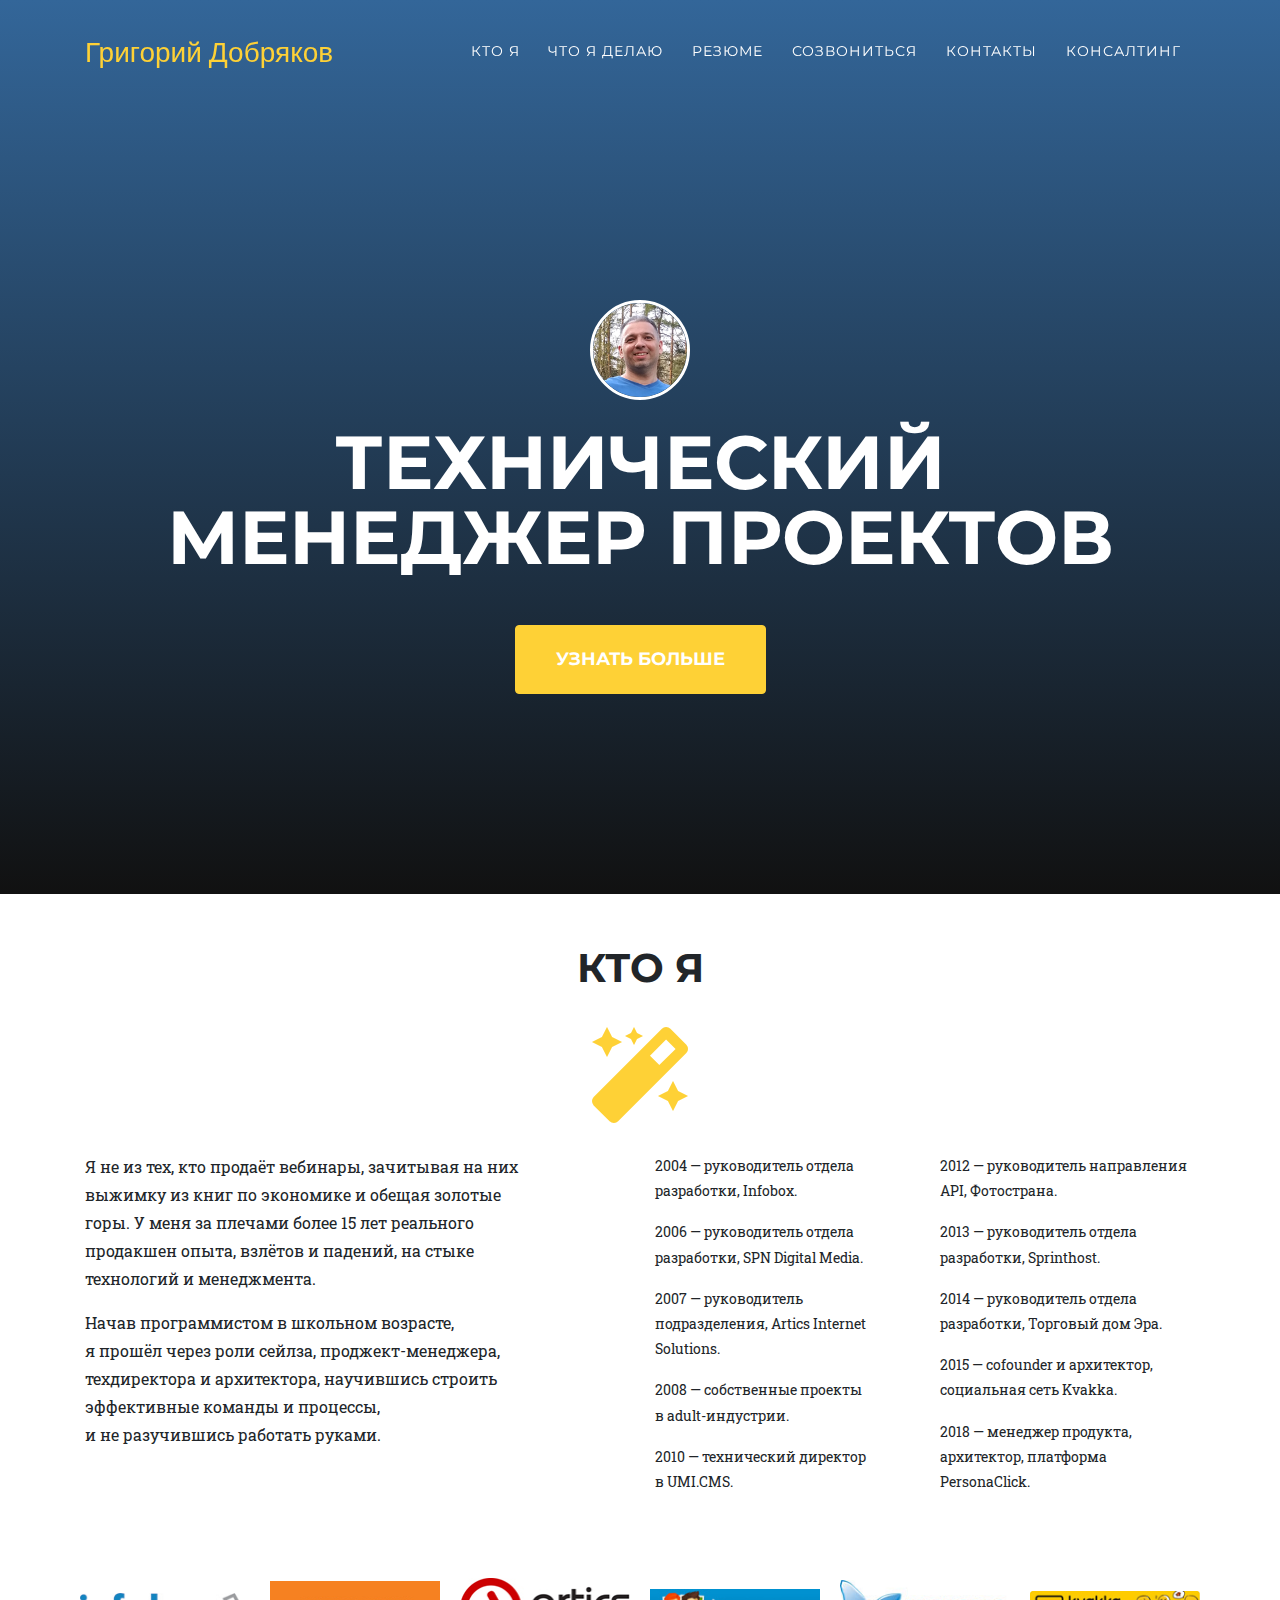
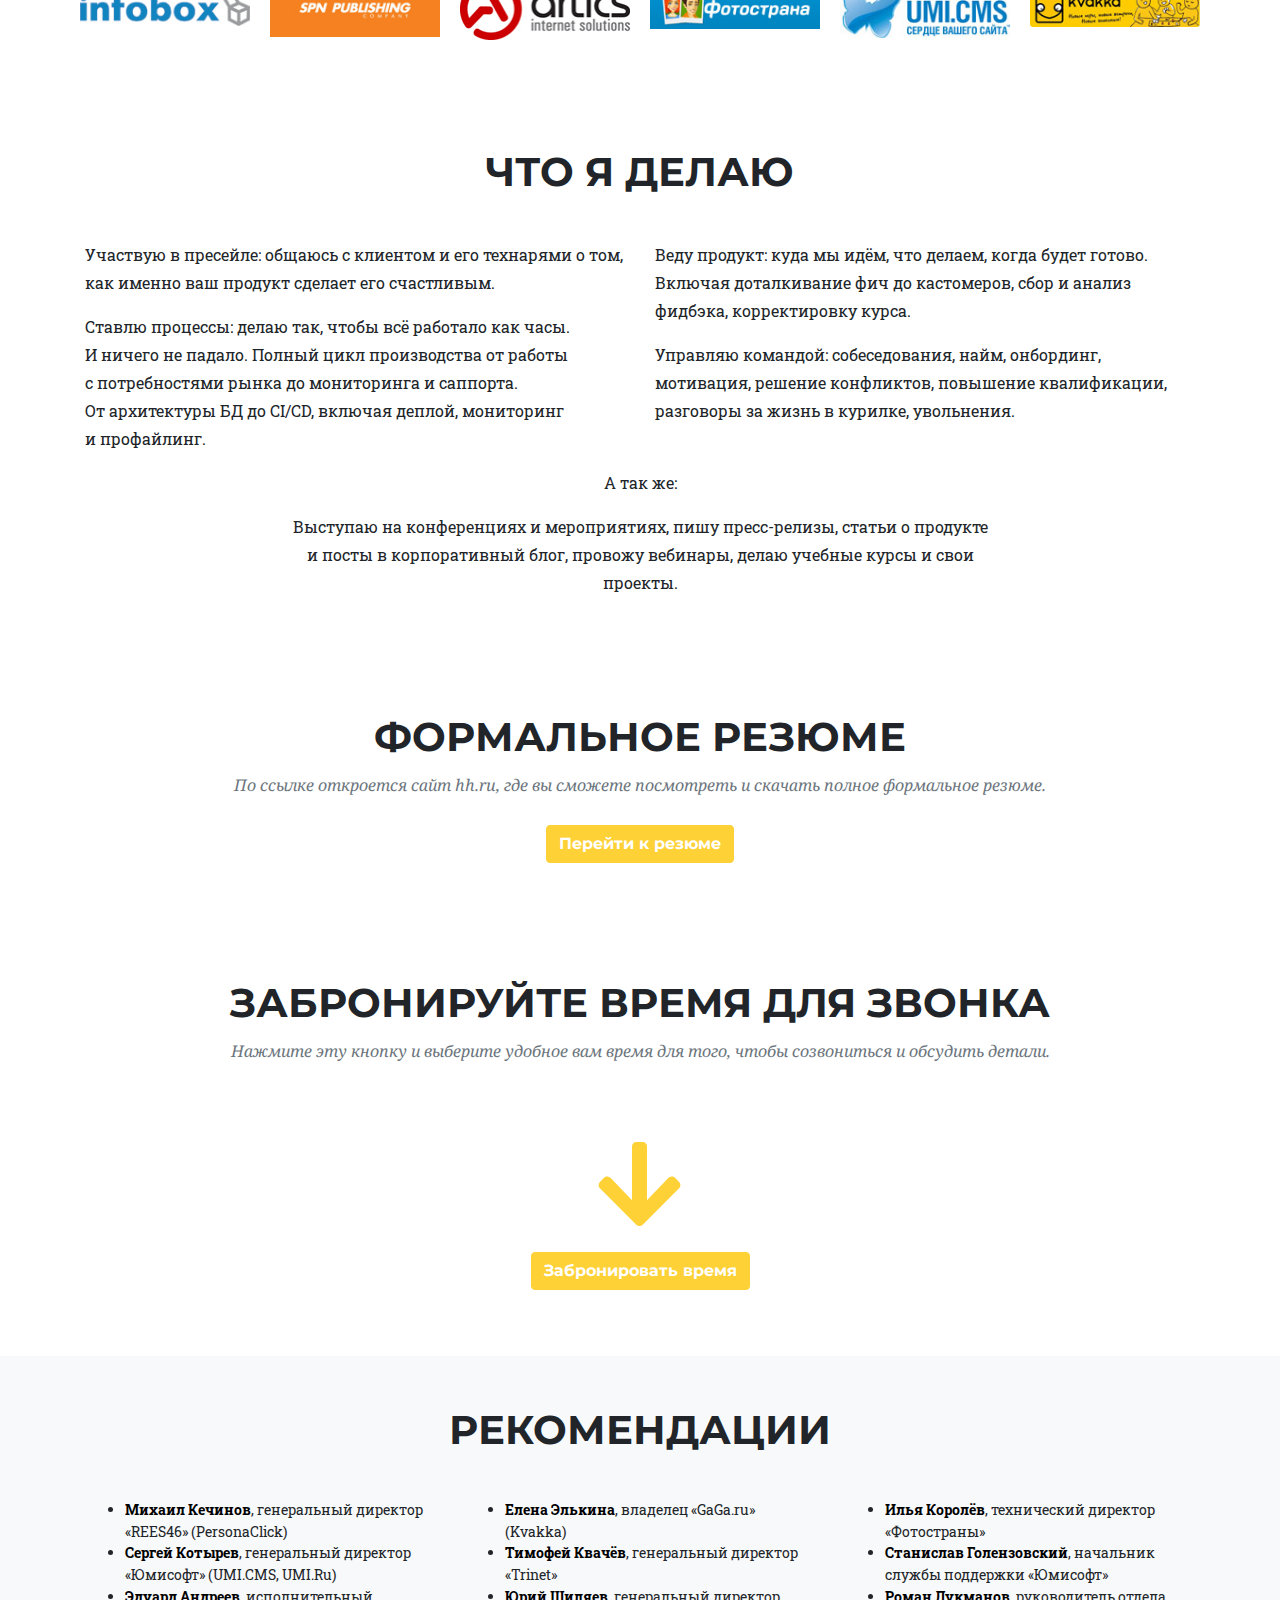
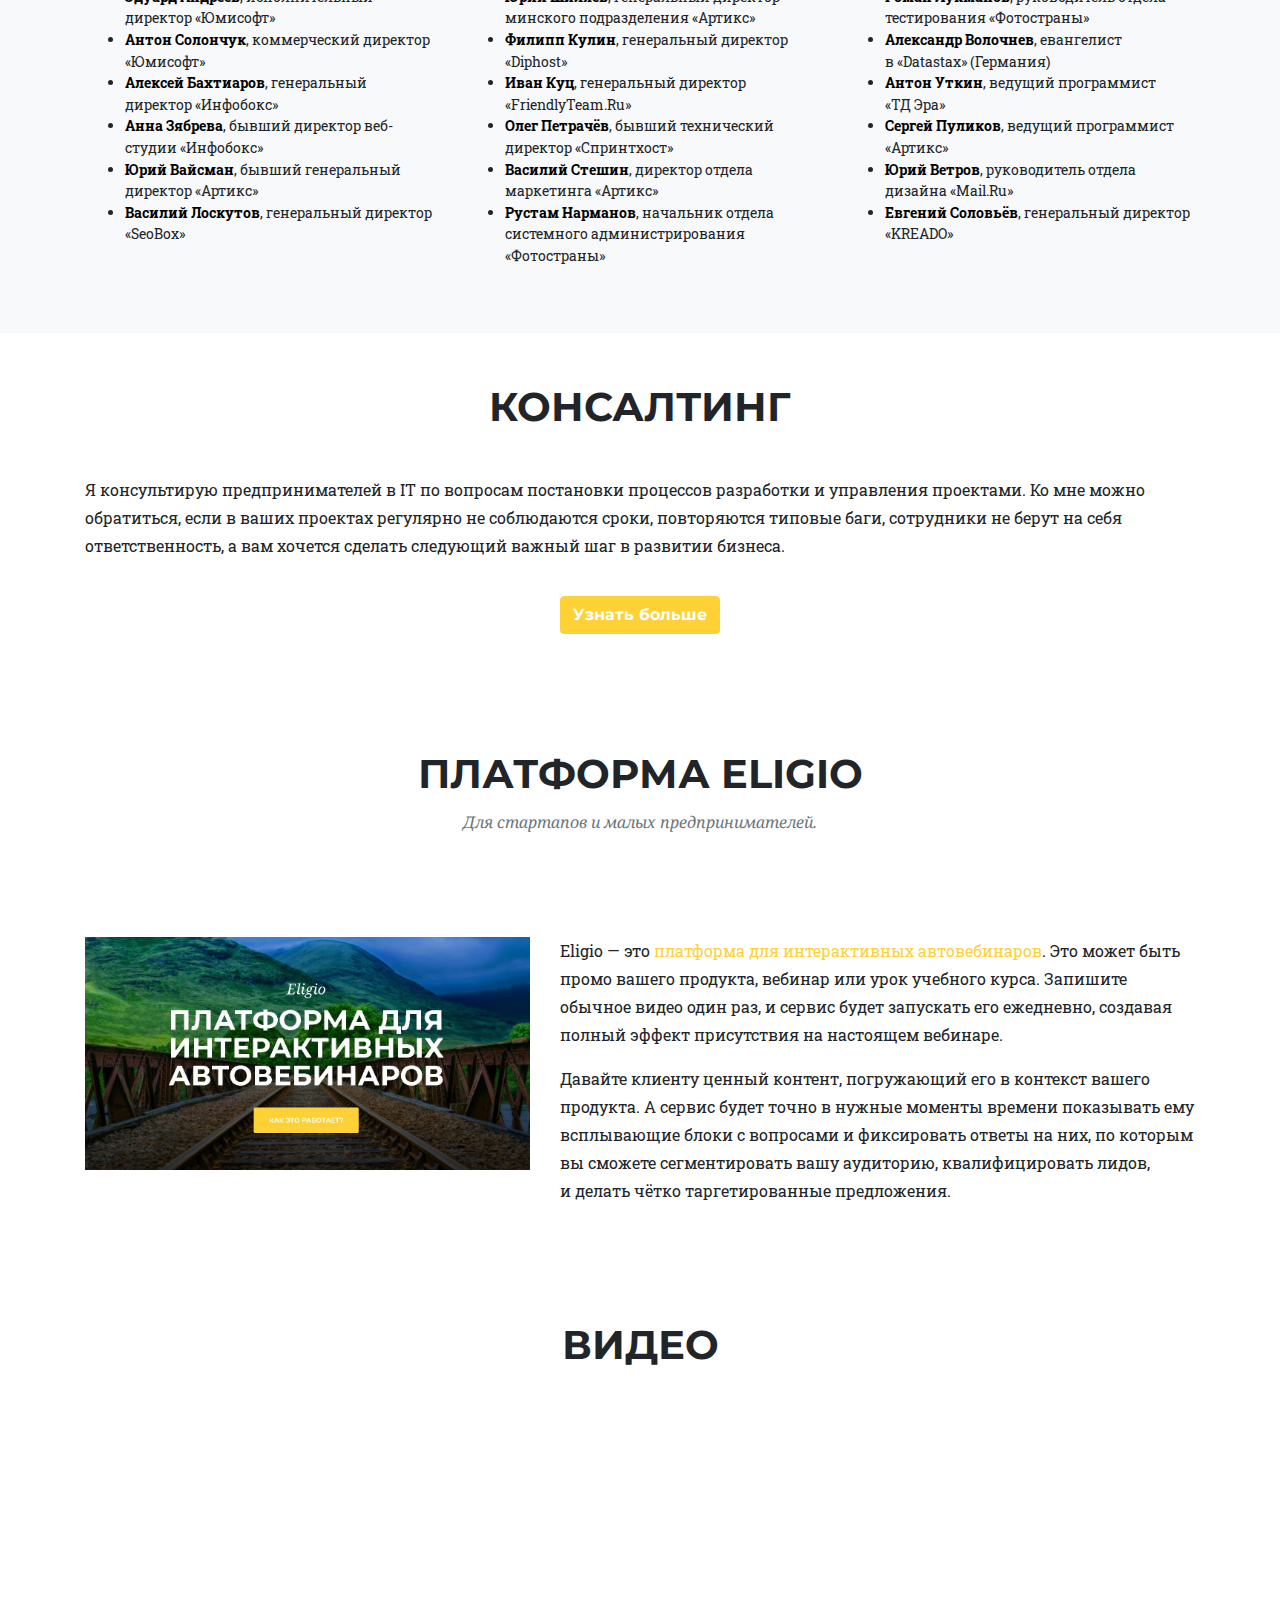
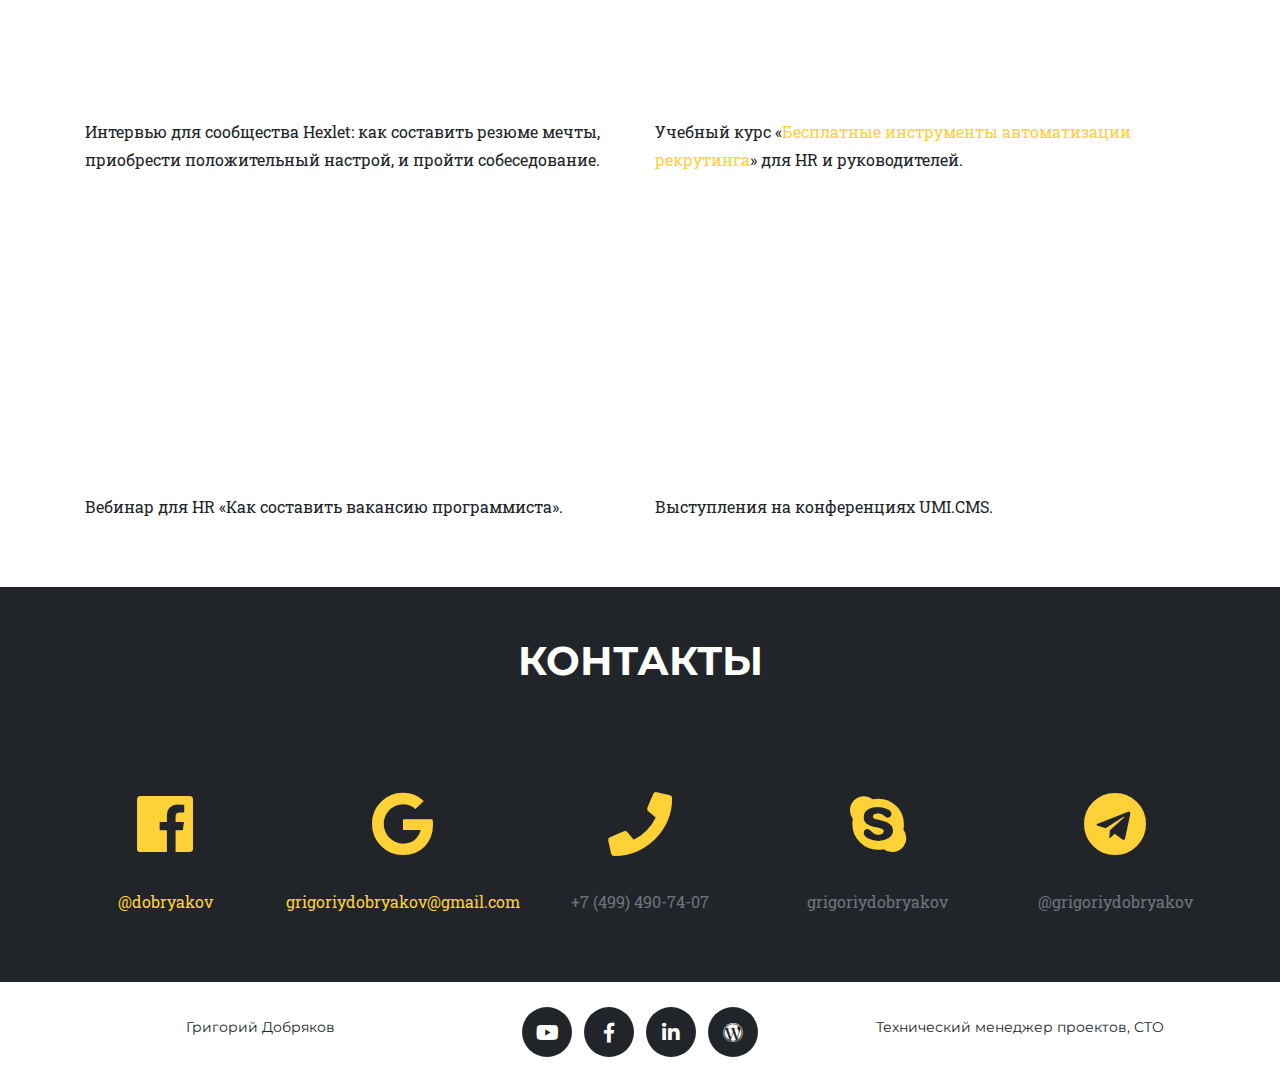
<file: index.html>
<!DOCTYPE html>
<html lang="en" xmlns="http://www.w3.org/1999/html">

<head>

  <meta charset="utf-8">
  <meta name="viewport" content="width=device-width, initial-scale=1, shrink-to-fit=no">
  <meta name="description" content="">
  <meta name="author" content="">

  <title>Григорий Добряков — технический менеджер проектов.</title>

  <!-- Bootstrap core CSS -->
  <link href="vendor/bootstrap/css/bootstrap.min.css" rel="stylesheet">

  <!-- Custom fonts for this template -->
  <link href="vendor/fontawesome-free/css/all.min.css" rel="stylesheet" type="text/css">
  <link href="https://fonts.googleapis.com/css?family=Montserrat:400,700" rel="stylesheet" type="text/css">
  <link href='https://fonts.googleapis.com/css?family=Kaushan+Script' rel='stylesheet' type='text/css'>
  <link href='https://fonts.googleapis.com/css?family=Droid+Serif:400,700,400italic,700italic' rel='stylesheet' type='text/css'>
  <link href='https://fonts.googleapis.com/css?family=Roboto+Slab:400,100,300,700' rel='stylesheet' type='text/css'>

  <!-- Custom styles for this template -->
  <link href="css/agency.css" rel="stylesheet">

  <style type="text/css">
    .custom-section-header {
      margin-bottom: 30px;
    }
    .section-icon {
      height: 6em; margin-top: 35px;
    }
    .section-icon > i {
      font-size: 6em;
    }
    .custom-logo {
      margin: auto;
      padding: 10px;
    }
    #recommendations a {
      font-weight: bold;
      color: black;
    }
    section {
      padding-top:    50px;
      padding-bottom: 50px;
    }
    .custom-service-block {
      border-bottom: 1px lightgray solid;
      margin-bottom: 30px;
    }
    .custom-service-block-pricing {
      font-size: 200%;
      line-height: 120%;
    }
  </style>

  <!-- Yandex.Metrika counter -->
  <script type="text/javascript" >
    (function(m,e,t,r,i,k,a){m[i]=m[i]||function(){(m[i].a=m[i].a||[]).push(arguments)};
      m[i].l=1*new Date();k=e.createElement(t),a=e.getElementsByTagName(t)[0],k.async=1,k.src=r,a.parentNode.insertBefore(k,a)})
    (window, document, "script", "https://mc.yandex.ru/metrika/tag.js", "ym");

    ym(1926511, "init", {
      clickmap:true,
      trackLinks:true,
      accurateTrackBounce:true,
      webvisor:true
    });
  </script>
  <noscript><div><img src="https://mc.yandex.ru/watch/1926511" style="position:absolute; left:-9999px;" alt="" /></div></noscript>
  <!-- /Yandex.Metrika counter -->

  <!-- Facebook Pixel Code -->
  <script>
    !function(f,b,e,v,n,t,s)
    {if(f.fbq)return;n=f.fbq=function(){n.callMethod?
            n.callMethod.apply(n,arguments):n.queue.push(arguments)};
      if(!f._fbq)f._fbq=n;n.push=n;n.loaded=!0;n.version='2.0';
      n.queue=[];t=b.createElement(e);t.async=!0;
      t.src=v;s=b.getElementsByTagName(e)[0];
      s.parentNode.insertBefore(t,s)}(window, document,'script',
            'https://connect.facebook.net/en_US/fbevents.js');
    fbq('init', '164583120896760');
    fbq('track', 'PageView');
  </script>
  <noscript><img height="1" width="1" style="display:none"
                 src="https://www.facebook.com/tr?id=164583120896760&ev=PageView&noscript=1"
  /></noscript>
  <!-- End Facebook Pixel Code -->

  <!-- Global site tag (gtag.js) - Google Analytics -->
  <script async src="https://www.googletagmanager.com/gtag/js?id=UA-3426598-2"></script>
  <script>
    window.dataLayer = window.dataLayer || [];
    function gtag(){dataLayer.push(arguments);}
    gtag('js', new Date());
    gtag('config', 'UA-3426598-2');
    gtag('config', 'AW-982246509');
  </script>

</head>

<body id="page-top">

  <!-- Navigation -->
  <nav class="navbar navbar-expand-lg navbar-dark fixed-top" id="mainNav">
    <div class="container">
      <a class="navbar-brand js-scroll-trigger" href="#page-top">Григорий Добряков</a>
      <button class="navbar-toggler navbar-toggler-right" type="button" data-toggle="collapse" data-target="#navbarResponsive" aria-controls="navbarResponsive" aria-expanded="false" aria-label="Toggle navigation">
        Menu
        <i class="fas fa-bars"></i>
      </button>
      <div class="collapse navbar-collapse" id="navbarResponsive">
        <ul class="navbar-nav text-uppercase ml-auto">
          <li class="nav-item">
            <a class="nav-link js-scroll-trigger" href="#experience">Кто я</a>
          </li>
          <li class="nav-item">
            <a class="nav-link js-scroll-trigger" href="#actions">Что я делаю</a>
          </li>
          <li class="nav-item">
            <a class="nav-link js-scroll-trigger" href="#cv" target="_blank">Резюме</a>
          </li>
          <li class="nav-item">
            <a class="nav-link js-scroll-trigger" href="#booking">Созвониться</a>
          </li>
          <li class="nav-item">
            <a class="nav-link js-scroll-trigger" href="#contact">Контакты</a>
          </li>
          <li class="nav-item">
            <a class="nav-link js-scroll-trigger" href="#consulting" target="_blank">Консалтинг</a>
          </li>
        </ul>
      </div>
    </div>
  </nav>

  <!-- Header -->
  <header class="masthead" style="background: linear-gradient(180deg, #336699, #111111)">
    <div class="container">
      <div class="intro-text">
        <div class="intro-lead-in"><img class="rounded-circle img-fluid" src="img/dobryakov-avatar-2019.png" style="height: 100px; border: 3px white solid;"></div>
        <div class="intro-heading text-uppercase">Технический менеджер проектов</div>
        <a class="btn btn-primary btn-xl text-uppercase js-scroll-trigger" href="#experience">Узнать больше</a>
      </div>
    </div>
  </header>



  <section class="" id="experience" style="padding-bottom: 10px;" >
    <div class="container">
      <div class="row custom-section-header">
        <div class="col-lg-12 text-center">
          <h2 class="section-heading text-uppercase text-truncate">Кто я</h2>
          <div class="section-icon"><i class="fas fa-magic fa-stack-2x text-primary"></i></div>
        </div>
      </div>
      <div class="row">
        <div class="col-lg-5 text-left">
          <p>Я не из тех, кто продаёт вебинары, зачитывая на них выжимку из книг по экономике и обещая золотые горы. У меня за плечами более 15 лет реального продакшен опыта, взлётов и падений, на стыке технологий и&nbsp;менеджмента.</p>
          <p>Начав программистом в школьном возрасте, я&nbsp;прошёл через роли сейлза, проджект-менеджера, техдиректора и архитектора, научившись строить эффективные команды и процессы, и&nbsp;не&nbsp;разучившись работать руками.</p>
        </div>
        <div class="col-lg-1 text-left">
        </div>
        <div class="col-lg-3 text-left" style="font-size: 90%;">
          <p>2004 — руководитель отдела разработки, Infobox.</p>
          <p>2006 — руководитель отдела разработки, SPN Digital Media.</p>
          <p>2007 — руководитель подразделения, Artics Internet Solutions.</p>
          <p>2008 — собственные проекты в&nbsp;adult-индустрии.</p>
          <p>2010 — технический директор в&nbsp;UMI.CMS.</p>
        </div>
        <div class="col-lg-3 text-left" style="font-size: 90%;">
          <p>2012 — руководитель направления API, Фотострана.</p>
          <p>2013 — руководитель отдела разработки, Sprinthost.</p>
          <p>2014 — руководитель отдела разработки, Торговый дом Эра.</p>
          <p>2015 — cofounder и архитектор, социальная сеть Kvakka.</p>
          <p>2018 — менеджер продукта, архитектор, платформа PersonaClick.</p>
        </div>
      </div>
    </div>
  </section>

  <!-- Clients -->
  <section class="py-5">
    <div class="container">
      <div class="row">
        <div class="col-sm-2 custom-logo">
          <img class="img-fluid d-block mx-auto" src="img/logos/ib.png" alt="">
        </div>
        <div class="col-sm-2 custom-logo">
          <img class="img-fluid d-block mx-auto" src="img/logos/spn2.jpg" alt="">
        </div>
        <div class="col-sm-2 custom-logo">
          <img class="img-fluid d-block mx-auto" src="img/logos/artics.jpg" alt="">
        </div>
        <div class="col-sm-2 custom-logo">
          <img class="img-fluid d-block mx-auto" src="img/logos/fotostrana4.jpg" alt="">
        </div>
        <div class="col-sm-2 custom-logo">
          <img class="img-fluid d-block mx-auto" src="img/logos/umi2.jpg" alt="">
        </div>
        <div class="col-sm-2 custom-logo">
          <img class="img-fluid d-block mx-auto" src="img/logos/kvakka4.jpg" alt="">
        </div>
      </div>
    </div>
  </section>


  <section class="" id="actions">
    <div class="container">
      <div class="row custom-section-header">
        <div class="col-lg-12 text-center">
          <h2 class="section-heading text-uppercase">Что я делаю</h2>
        </div>
      </div>
      <div class="row">
        <div class="col-lg-6">
          <p>Участвую в пресейле: общаюсь с клиентом и его технарями о&nbsp;том, как именно ваш продукт сделает его счастливым.</p>
          <p>Ставлю процессы: делаю так, чтобы всё работало как часы. И&nbsp;ничего не падало. Полный цикл производства от&nbsp;работы с&nbsp;потребностями рынка до мониторинга и саппорта. От&nbsp;архитектуры БД до CI/CD, включая деплой, мониторинг и&nbsp;профайлинг.</p>
        </div>
        <div class="col-lg-6">
          <p>Веду продукт: куда мы идём, что делаем, когда будет готово. Включая доталкивание фич до кастомеров, сбор и анализ фидбэка, корректировку курса.</p>
          <p>Управляю командой: собеседования, найм, онбординг, мотивация, решение конфликтов, повышение квалификации, разговоры за жизнь в&nbsp;курилке, увольнения.</p>
        </div>
      </div>
      <div class="row">
        <div class="col-lg-8 mx-auto text-center">
          <p>А так же:</p>
          <p>Выступаю на конференциях и&nbsp;мероприятиях, пишу пресс-релизы, статьи о&nbsp;продукте и&nbsp;посты в&nbsp;корпоративный блог, провожу вебинары, делаю учебные курсы и&nbsp;свои проекты.</p>
        </div>
      </div>
    </div>
  </section>


  <section class="" id="cv">
    <div class="container">
      <div class="row custom-section-header">
        <div class="col-lg-12 text-center">
          <h2 class="section-heading text-uppercase">Формальное резюме</h2>
          <h3 class="section-subheading text-muted" style="margin-bottom: 0;">По ссылке откроется сайт hh.ru, где вы сможете посмотреть и скачать полное формальное резюме.</h3>
        </div>
      </div>
      <div class="row text-center">
        <div class="col-lg-12 mx-auto" style="margin-top: 0px;">
          <p><a class="btn btn-primary" href="/to/cv/" id="cv-button" target="_blank" >Перейти к резюме</a></p>
        </div>
      </div>
    </div>
  </section>


  <!-- Booking -->
  <section class="" id="booking" >
    <div class="container">
      <div class="row">
        <div class="col-lg-12 text-center">
          <h2 class="section-heading text-uppercase">Забронируйте время для звонка</h2>
          <h3 class="section-subheading text-muted">Нажмите эту кнопку и выберите удобное вам время для того, чтобы созвониться и обсудить детали.</h3>
          <div class="section-icon"><i class="fas fa-arrow-down fa-stack-2x text-primary" style="font-size: 6em;"></i></div>
        </div>
      </div>
      <div class="row text-center">
        <div class="col-lg-12 mx-auto" style="margin-top: 20px;">
          <p><a class="btn btn-primary" href="/link/?url=https://dobryakov.youcanbook.me" id="booking-button" target="_blank" >Забронировать время</a></p>
        </div>
      </div>
    </div>
  </section>



  <section class="bg-light" id="recommendations" style="">
    <div class="container">
      <div class="row custom-section-header">
        <div class="col-lg-12 text-center">
          <h2 class="section-heading text-uppercase">Рекомендации</h2>
          <!--<h3 class="section-subheading text-muted"></h3>-->
        </div>
      </div>
      <div class="row" style="font-size: 90%;">
        <div class="col-lg-4">
          <ul>
            <li><a href="/link/?url=https://www.facebook.com/mkechinov" target="_blank">Михаил Кечинов</a>, генеральный директор &laquo;REES46&raquo; (PersonaClick)</li>
            <li><a href="/link/?url=https://www.facebook.com/kotyrev" target="_blank">Сергей Котырев</a>, генеральный директор &laquo;Юмисофт&raquo; (UMI.CMS, UMI.Ru)</li>
            <li><a href="/link/?url=https://www.facebook.com/edyson.ru" target="_blank">Эдуард Андреев</a>, исполнительный директор &laquo;Юмисофт&raquo;</li>
            <li><a href="/link/?url=https://www.facebook.com/profile.php?id=100001266542161" target="_blank">Антон Солончук</a>, коммерческий директор &laquo;Юмисофт&raquo;</li>
            <li><a href="/link/?url=https://www.facebook.com/profile.php?id=1651031256" target="_blank">Алексей Бахтиаров</a>, генеральный директор &laquo;Инфобокс&raquo;</li>
            <li><a href="/link/?url=https://www.facebook.com/azasc" target="_blank">Анна Зябрева</a>, бывший директор веб-студии &laquo;Инфобокс&raquo;</li>
            <li><a href="/link/?url=https://www.facebook.com/yuriy.vaysman" target="_blank">Юрий Вайсман</a>, бывший генеральный директор &laquo;Артикс&raquo;</li>
            <li><a href="/link/?url=https://www.facebook.com/vasiliy.loskutov.7" target="_blank">Василий Лоскутов</a>, генеральный директор &laquo;SeoBox&raquo;</li>
          </ul>
        </div>
        <div class="col-lg-4">
          <ul>
            <li><a href="/link/?url=https://vk.com/mashka_ekku" target="_blank">Елена Элькина</a>, владелец &laquo;GaGa.ru&raquo; (Kvakka)</li>
            <li><a href="/link/?url=https://www.facebook.com/timofey.kvachev" target="_blank">Тимофей Квачёв</a>, генеральный директор &laquo;Trinet&raquo;</li>
            <li><a href="/link/?url=https://www.facebook.com/yshilyaev" target="_blank">Юрий Шиляев</a>, генеральный директор минского подразделения &laquo;Артикс&raquo;</li>
            <li><a href="/link/?url=https://www.facebook.com/phil.kulin" target="_blank">Филипп Кулин</a>, генеральный директор &laquo;Diphost&raquo;</li>
            <li><a href="/link/?url=https://www.facebook.com/ivan.kuts" target="_blank">Иван Куц</a>, генеральный директор &laquo;FriendlyTeam.Ru&raquo;</li>
            <li><a href="/link/?url=https://vk.com/bytheway" target="_blank">Олег Петрачёв</a>, бывший технический директор &laquo;Спринтхост&raquo;</li>
            <li><a href="/link/?url=https://www.facebook.com/profile.php?id=100001180254732" target="_blank">Василий Стешин</a>, директор отдела маркетинга &laquo;Артикс&raquo;</li>
            <li><a href="/link/?url=https://www.facebook.com/narmanov" target="_blank">Рустам Нарманов</a>, начальник отдела системного администрирования &laquo;Фотостраны&raquo;</li>
          </ul>
        </div>
        <div class="col-lg-4">
          <ul>
            <li><a href="/link/?url=https://www.linkedin.com/pub/%D0%B8%D0%BB%D1%8C%D1%8F-%D0%BA%D0%BE%D1%80%D0%BE%D0%BB%D0%B5%D0%B2/5a/ba8/295" target="_blank">Илья Королёв</a>, технический директор &laquo;Фотостраны&raquo;</li>
            <li><a href="/link/?url=https://vk.com/golenzovskiy" target="_blank">Станислав Голензовский</a>, начальник службы поддержки &laquo;Юмисофт&raquo;</li>
            <li><a href="/link/?url=https://www.facebook.com/ko4evnik" target="_blank">Роман Лукманов</a>, руководитель отдела тестирования &laquo;Фотостраны&raquo;</li>
            <li><a href="/link/?url=https://vk.com/alex_volochnev" target="_blank">Александр Волочнев</a>, евангелист в&nbsp;&laquo;Datastax&raquo; (Германия)</li>
            <li><a href="/link/?url=https://vk.com/utkin_anton" target="_blank">Антон Уткин</a>, ведущий программист &laquo;ТД&nbsp;Эра&raquo;</li>
            <li><a href="/link/?url=https://www.facebook.com/spoulikov" target="_blank">Сергей Пуликов</a>, ведущий программист &laquo;Артикс&raquo;</li>
            <li><a href="/link/?url=https://www.facebook.com/jvetrau" target="_blank">Юрий Ветров</a>, руководитель отдела дизайна &laquo;Mail.Ru&raquo;</li>
            <li><a href="/link/?url=https://www.facebook.com/esolovyev" target="_blank">Евгений Соловьёв</a>, генеральный директор &laquo;KREADO&raquo;</li>
          </ul>
        </div>
      </div>
    </div>
  </section>



  <section class="" id="consulting">
    <div class="container">
      <div class="row custom-section-header">
        <div class="col-lg-12 text-center">
          <h2 class="section-heading text-uppercase">Консалтинг</h2>
        </div>
      </div>
      <div class="row">
        <div class="col-lg-12">
          <p>
            Я консультирую предпринимателей в&nbsp;IT по вопросам постановки процессов разработки и управления проектами.
            Ко мне можно обратиться, если в ваших проектах регулярно не соблюдаются сроки, повторяются типовые баги, сотрудники не берут на себя ответственность, а вам хочется сделать следующий важный шаг в развитии бизнеса.
          </p>
        </div>
      </div>
      <div class="row text-center">
        <div class="col-lg-12 mx-auto" style="margin-top: 20px;">
          <p><a class="btn btn-primary" href="https://lab.dobryakov.com" id="lab-button" target="_blank" >Узнать больше</a></p>
        </div>
      </div>
    </div>
  </section>



  <section class="" id="projects">
    <div class="container">
      <div class="row custom-section-header">
        <div class="col-lg-12 text-center">
          <h2 class="section-heading text-uppercase">Платформа Eligio</h2>
          <h3 class="section-subheading text-muted">Для стартапов и малых предпринимателей.</h3>
        </div>
      </div>
      <div class="row">
        <div class="col-lg-5">
          <p><a href="/link/?url=https://eligio.me" target="_blank"><img src="img/eligio-1200x630.jpg" class="img-fluid" style=""></a></p>
        </div>
        <div class="col-lg-7">
          <p>Eligio — это <a href="/link/?url=https://eligio.me" target="_blank">платформа для интерактивных автовебинаров</a>. Это&nbsp;может быть промо вашего продукта, вебинар или урок учебного курса. Запишите обычное видео один раз, и сервис будет запускать его ежедневно, создавая полный эффект присутствия на настоящем вебинаре.</p>
          <p>Давайте клиенту ценный контент, погружающий его в контекст вашего продукта. А сервис будет точно в нужные моменты времени показывать ему всплывающие блоки с вопросами и&nbsp;фиксировать ответы на них, по которым вы сможете сегментировать вашу аудиторию, квалифицировать лидов, и&nbsp;делать чётко таргетированные предложения.</p>
        </div>
      </div>
    </div>
  </section>


  <section class="" id="projects-video">
    <div class="container">
      <div class="row custom-section-header">
        <div class="col-lg-12 text-center">
          <h2 class="section-heading text-uppercase">Видео</h2>
        </div>
      </div>
      <div class="row">
        <div class="col-lg-6 col-md-12 col-sm-12">
          <div class="embed-responsive embed-responsive-16by9"><iframe src="https://www.youtube.com/embed/lJiWvv5Krbk" frameborder="0" allowfullscreen></iframe></div>
          <p>Интервью для сообщества Hexlet: как составить резюме мечты, приобрести положительный настрой, и пройти собеседование.</p>
        </div>
        <div class="col-lg-6 col-md-12 col-sm-12">
          <div class="embed-responsive embed-responsive-16by9"><iframe src="https://www.youtube.com/embed/4iDs3rE89Vs" frameborder="0" allowfullscreen></iframe></div>
          <p>Учебный курс &laquo;<a target="_blank" href="/link/?url=https://digitalcustdev.ru/courses/digital-recruitment-avtomatizaciya/">Бесплатные инструменты автоматизации рекрутинга</a>&raquo; для HR и руководителей.</p>
        </div>
      </div>
      <div class="row">
        <div class="col-lg-6 col-md-12 col-sm-12">
          <div class="embed-responsive embed-responsive-16by9"><iframe src="https://www.youtube.com/embed/VHMFhMALKJM" frameborder="0" allowfullscreen></iframe></div>
          <p>Вебинар для HR &laquo;Как составить вакансию программиста&raquo;.</p>
        </div>
        <div class="col-lg-6 col-md-12 col-sm-12">
          <div class="embed-responsive embed-responsive-16by9"><iframe src="https://www.youtube.com/embed/PJdm4QxrH9s?list=PL5J83fHa8dgOwLc3ykt0duSHy9OBtF8T5" frameborder="0" allowfullscreen=""></iframe></div>
          <p>Выступления на конференциях UMI.CMS.</p>
        </div>
      </div>
    </div>
  </section>



  <!-- Contact -->
  <section id="contact" style="background-image: none;" >
    <div class="container">
      <div class="row">
        <div class="col-lg-12 text-center">
          <h2 class="section-heading text-uppercase">Контакты</h2>
          <h3 class="section-subheading text-muted"></h3>
        </div>
      </div>
      <div class="row">
        <div class="col-md-2 text-center text-muted">
          <span class="fa-stack fa-4x">
            <i class="fab fa-facebook fa-stack-1x text-primary"></i>
          </span>
          <p><a href="/link/?url=https://www.facebook.com/dobryakov">@dobryakov</a></p>
        </div>
        <div class="col-md-3 text-center text-muted">
          <span class="fa-stack fa-4x">
            <i class="fab fa-google fa-stack-1x text-primary"></i>
          </span>
          <p><a href="mailto:grigoriydobryakov@gmail.com">grigoriydobryakov@gmail.com</a></p>
        </div>
        <div class="col-md-2 text-center text-muted">
          <span class="fa-stack fa-4x">
            <i class="fas fa-phone fa-stack-1x text-primary"></i>
          </span>
          <p>+7 (499) 490-74-07</p>
        </div>
        <div class="col-md-3 text-center text-muted">
          <span class="fa-stack fa-4x">
            <i class="fab fa-skype fa-stack-1x text-primary"></i>
          </span>
          <p>grigoriydobryakov</p>
        </div>
        <div class="col-md-2 text-center text-muted">
          <span class="fa-stack fa-4x">
            <i class="fab fa-telegram fa-stack-1x text-primary"></i>
          </span>
          <p>@grigoriydobryakov</p>
        </div>
      </div>
      <div class="row">
        <div class="col-lg-12">

        </div>
      </div>
    </div>
  </section>

  <!-- Footer -->
  <footer>
    <div class="container">
      <div class="row">
        <div class="col-md-4">
          <span class="copyright">Григорий Добряков</span>
        </div>
        <div class="col-md-4">
          <ul class="list-inline social-buttons">
            <li class="list-inline-item">
              <a href="/link/?url=https://www.dobryakov.com/to/youtube/" target="_blank">
                <i class="fab fa-youtube"></i>
              </a>
            </li>
            <li class="list-inline-item">
              <a href="/link/?url=https://www.facebook.com/dobryakov" target="_blank">
                <i class="fab fa-facebook-f"></i>
              </a>
            </li>
            <li class="list-inline-item">
              <a href="/link/?url=https://www.dobryakov.com/to/linkedin/" target="_blank">
                <i class="fab fa-linkedin-in"></i>
              </a>
            </li>
            <li class="list-inline-item">
              <a href="https://www.dobryakov.com/blog/" target="_blank">
                <i class="fab fa-wordpress"></i>
              </a>
            </li>
          </ul>
        </div>
        <div class="col-md-4">
          <span class="copyright">Технический менеджер проектов, CTO</span>
          <!--<ul class="list-inline quicklinks">
            <li class="list-inline-item">
              <a href="#">Privacy Policy</a>
            </li>
            <li class="list-inline-item">
              <a href="#">Terms of Use</a>
            </li>
          </ul>-->
        </div>
      </div>
    </div>
  </footer>



  <!-- Bootstrap core JavaScript -->
  <script src="vendor/jquery/jquery.min.js"></script>
  <script src="vendor/bootstrap/js/bootstrap.bundle.min.js"></script>

  <!-- Plugin JavaScript -->
  <script src="vendor/jquery-easing/jquery.easing.min.js"></script>

  <!-- Contact form JavaScript -->
  <script src="js/jqBootstrapValidation.js"></script>
  <script src="js/contact_me.js"></script>

  <!-- Custom scripts for this template -->
  <script src="js/agency.min.js"></script>

  <script src="js/custom.js"></script>

</body>

</html>
</file>
<file: css/agency.css>
/*!
 * Start Bootstrap - Agency v5.0.5 (https://startbootstrap.com/template-overviews/agency)
 * Copyright 2013-2019 Start Bootstrap
 * Licensed under MIT (https://github.com/BlackrockDigital/startbootstrap-agency/blob/master/LICENSE)
 */

body {
  overflow-x: hidden;
  font-family: 'Roboto Slab', -apple-system, BlinkMacSystemFont, 'Segoe UI', Roboto, 'Helvetica Neue', Arial, sans-serif, 'Apple Color Emoji', 'Segoe UI Emoji', 'Segoe UI Symbol', 'Noto Color Emoji';
}

p {
  line-height: 1.75;
}

a {
  color: #fed136;
}

a:hover {
  color: #fec503;
}

.text-primary {
  color: #fed136 !important;
}

h1,
h2,
h3,
h4,
h5,
h6 {
  font-weight: 700;
  font-family: 'Montserrat', -apple-system, BlinkMacSystemFont, 'Segoe UI', Roboto, 'Helvetica Neue', Arial, sans-serif, 'Apple Color Emoji', 'Segoe UI Emoji', 'Segoe UI Symbol', 'Noto Color Emoji';
}

section {
  padding: 100px 0;
}

section h2.section-heading {
  font-size: 40px;
  margin-top: 0;
  margin-bottom: 15px;
}

section h3.section-subheading {
  font-size: 16px;
  font-weight: 400;
  font-style: italic;
  margin-bottom: 75px;
  text-transform: none;
  font-family: 'Droid Serif', -apple-system, BlinkMacSystemFont, 'Segoe UI', Roboto, 'Helvetica Neue', Arial, sans-serif, 'Apple Color Emoji', 'Segoe UI Emoji', 'Segoe UI Symbol', 'Noto Color Emoji';
}

@media (min-width: 768px) {
  section {
    padding: 150px 0;
  }
}

.btn {
  font-family: 'Montserrat', -apple-system, BlinkMacSystemFont, 'Segoe UI', Roboto, 'Helvetica Neue', Arial, sans-serif, 'Apple Color Emoji', 'Segoe UI Emoji', 'Segoe UI Symbol', 'Noto Color Emoji';
  font-weight: 700;
}

.btn-xl {
  font-size: 18px;
  padding: 20px 40px;
}

.btn-primary {
  background-color: #fed136;
  border-color: #fed136;
}

.btn-primary:active, .btn-primary:focus, .btn-primary:hover {
  background-color: #fec810 !important;
  border-color: #fec810 !important;
  color: white;
}

.btn-primary:active, .btn-primary:focus {
  -webkit-box-shadow: 0 0 0 0.2rem rgba(254, 209, 55, 0.5) !important;
  box-shadow: 0 0 0 0.2rem rgba(254, 209, 55, 0.5) !important;
}

::selection {
  background: #fed136;
  text-shadow: none;
}

img::selection {
  background: transparent;
}

img::-moz-selection {
  background: transparent;
}

#mainNav {
  background-color: #212529;
}

#mainNav .navbar-toggler {
  font-size: 12px;
  right: 0;
  padding: 13px;
  text-transform: uppercase;
  color: white;
  border: 0;
  background-color: #fed136;
  font-family: 'Montserrat', -apple-system, BlinkMacSystemFont, 'Segoe UI', Roboto, 'Helvetica Neue', Arial, sans-serif, 'Apple Color Emoji', 'Segoe UI Emoji', 'Segoe UI Symbol', 'Noto Color Emoji';
}

#mainNav .navbar-brand {
  color: #fed136;
  font-family: 'Kaushan Script', -apple-system, BlinkMacSystemFont, 'Segoe UI', Roboto, 'Helvetica Neue', Arial, sans-serif, 'Apple Color Emoji', 'Segoe UI Emoji', 'Segoe UI Symbol', 'Noto Color Emoji';
}

#mainNav .navbar-brand.active, #mainNav .navbar-brand:active, #mainNav .navbar-brand:focus, #mainNav .navbar-brand:hover {
  color: #fec503;
}

#mainNav .navbar-nav .nav-item .nav-link {
  font-size: 90%;
  font-weight: 400;
  padding: 0.75em 0;
  letter-spacing: 1px;
  color: white;
  font-family: 'Montserrat', -apple-system, BlinkMacSystemFont, 'Segoe UI', Roboto, 'Helvetica Neue', Arial, sans-serif, 'Apple Color Emoji', 'Segoe UI Emoji', 'Segoe UI Symbol', 'Noto Color Emoji';
}

#mainNav .navbar-nav .nav-item .nav-link.active, #mainNav .navbar-nav .nav-item .nav-link:hover {
  color: #fed136;
}

@media (min-width: 992px) {
  #mainNav {
    padding-top: 25px;
    padding-bottom: 25px;
    -webkit-transition: padding-top 0.3s, padding-bottom 0.3s;
    transition: padding-top 0.3s, padding-bottom 0.3s;
    border: none;
    background-color: transparent;
  }
  #mainNav .navbar-brand {
    font-size: 1.75em;
    -webkit-transition: all 0.3s;
    transition: all 0.3s;
  }
  #mainNav .navbar-nav .nav-item .nav-link {
    padding: 1.1em 1em !important;
  }
  #mainNav.navbar-shrink {
    padding-top: 0;
    padding-bottom: 0;
    background-color: #212529;
  }
  #mainNav.navbar-shrink .navbar-brand {
    font-size: 1.25em;
    padding: 12px 0;
  }
}

header.masthead {
  text-align: center;
  color: white;
  /*background-image: url("../img/header-bg2.jpg");*/
  background-repeat: no-repeat;
  background-attachment: scroll;
  background-position: center center;
  background-size: cover;
}

header.masthead .intro-text {
  padding-top: 150px;
  padding-bottom: 100px;
}

header.masthead .intro-text .intro-lead-in {
  font-size: 22px;
  font-style: italic;
  line-height: 22px;
  margin-bottom: 25px;
  font-family: 'Droid Serif', -apple-system, BlinkMacSystemFont, 'Segoe UI', Roboto, 'Helvetica Neue', Arial, sans-serif, 'Apple Color Emoji', 'Segoe UI Emoji', 'Segoe UI Symbol', 'Noto Color Emoji';
}

header.masthead .intro-text .intro-heading {
  font-size: 50px;
  font-weight: 700;
  line-height: 50px;
  margin-bottom: 25px;
  font-family: 'Montserrat', -apple-system, BlinkMacSystemFont, 'Segoe UI', Roboto, 'Helvetica Neue', Arial, sans-serif, 'Apple Color Emoji', 'Segoe UI Emoji', 'Segoe UI Symbol', 'Noto Color Emoji';
}

@media (min-width: 768px) {
  header.masthead .intro-text {
    padding-top: 300px;
    padding-bottom: 200px;
  }
  header.masthead .intro-text .intro-lead-in {
    font-size: 40px;
    font-style: italic;
    line-height: 40px;
    margin-bottom: 25px;
    font-family: 'Droid Serif', -apple-system, BlinkMacSystemFont, 'Segoe UI', Roboto, 'Helvetica Neue', Arial, sans-serif, 'Apple Color Emoji', 'Segoe UI Emoji', 'Segoe UI Symbol', 'Noto Color Emoji';
  }
  header.masthead .intro-text .intro-heading {
    font-size: 75px;
    font-weight: 700;
    line-height: 75px;
    margin-bottom: 50px;
    font-family: 'Montserrat', -apple-system, BlinkMacSystemFont, 'Segoe UI', Roboto, 'Helvetica Neue', Arial, sans-serif, 'Apple Color Emoji', 'Segoe UI Emoji', 'Segoe UI Symbol', 'Noto Color Emoji';
  }
}

.service-heading {
  margin: 15px 0;
  text-transform: none;
}

#portfolio .portfolio-item {
  right: 0;
  margin: 0 0 15px;
}

#portfolio .portfolio-item .portfolio-link {
  position: relative;
  display: block;
  max-width: 400px;
  margin: 0 auto;
  cursor: pointer;
}

#portfolio .portfolio-item .portfolio-link .portfolio-hover {
  position: absolute;
  width: 100%;
  height: 100%;
  -webkit-transition: all ease 0.5s;
  transition: all ease 0.5s;
  opacity: 0;
  background: rgba(254, 209, 54, 0.9);
}

#portfolio .portfolio-item .portfolio-link .portfolio-hover:hover {
  opacity: 1;
}

#portfolio .portfolio-item .portfolio-link .portfolio-hover .portfolio-hover-content {
  font-size: 20px;
  position: absolute;
  top: 50%;
  width: 100%;
  height: 20px;
  margin-top: -12px;
  text-align: center;
  color: white;
}

#portfolio .portfolio-item .portfolio-link .portfolio-hover .portfolio-hover-content i {
  margin-top: -12px;
}

#portfolio .portfolio-item .portfolio-link .portfolio-hover .portfolio-hover-content h3,
#portfolio .portfolio-item .portfolio-link .portfolio-hover .portfolio-hover-content h4 {
  margin: 0;
}

#portfolio .portfolio-item .portfolio-caption {
  max-width: 400px;
  margin: 0 auto;
  padding: 25px;
  text-align: center;
  background-color: #fff;
}

#portfolio .portfolio-item .portfolio-caption h4 {
  margin: 0;
  text-transform: none;
}

#portfolio .portfolio-item .portfolio-caption p {
  font-size: 16px;
  font-style: italic;
  margin: 0;
  font-family: 'Droid Serif', -apple-system, BlinkMacSystemFont, 'Segoe UI', Roboto, 'Helvetica Neue', Arial, sans-serif, 'Apple Color Emoji', 'Segoe UI Emoji', 'Segoe UI Symbol', 'Noto Color Emoji';
}

#portfolio * {
  z-index: 2;
}

@media (min-width: 767px) {
  #portfolio .portfolio-item {
    margin: 0 0 30px;
  }
}

.portfolio-modal {
  padding-right: 0px !important;
}

.portfolio-modal .modal-dialog {
  margin: 1rem;
  max-width: 100vw;
}

.portfolio-modal .modal-content {
  padding: 100px 0;
  text-align: center;
}

.portfolio-modal .modal-content h2 {
  font-size: 3em;
  margin-bottom: 15px;
}

.portfolio-modal .modal-content p {
  margin-bottom: 30px;
}

.portfolio-modal .modal-content p.item-intro {
  font-size: 16px;
  font-style: italic;
  margin: 20px 0 30px;
  font-family: 'Droid Serif', -apple-system, BlinkMacSystemFont, 'Segoe UI', Roboto, 'Helvetica Neue', Arial, sans-serif, 'Apple Color Emoji', 'Segoe UI Emoji', 'Segoe UI Symbol', 'Noto Color Emoji';
}

.portfolio-modal .modal-content ul.list-inline {
  margin-top: 0;
  margin-bottom: 30px;
}

.portfolio-modal .modal-content img {
  margin-bottom: 30px;
}

.portfolio-modal .modal-content button {
  cursor: pointer;
}

.portfolio-modal .close-modal {
  position: absolute;
  top: 25px;
  right: 25px;
  width: 75px;
  height: 75px;
  cursor: pointer;
  background-color: transparent;
}

.portfolio-modal .close-modal:hover {
  opacity: 0.3;
}

.portfolio-modal .close-modal .lr {
  /* Safari and Chrome */
  z-index: 1051;
  width: 1px;
  height: 75px;
  margin-left: 35px;
  /* IE 9 */
  -webkit-transform: rotate(45deg);
  transform: rotate(45deg);
  background-color: #212529;
}

.portfolio-modal .close-modal .lr .rl {
  /* Safari and Chrome */
  z-index: 1052;
  width: 1px;
  height: 75px;
  /* IE 9 */
  -webkit-transform: rotate(90deg);
  transform: rotate(90deg);
  background-color: #212529;
}

.timeline {
  position: relative;
  padding: 0;
  list-style: none;
}

.timeline:before {
  position: absolute;
  top: 0;
  bottom: 0;
  left: 40px;
  width: 2px;
  margin-left: -1.5px;
  content: '';
  background-color: #e9ecef;
}

.timeline > li {
  position: relative;
  min-height: 50px;
  margin-bottom: 50px;
}

.timeline > li:after, .timeline > li:before {
  display: table;
  content: ' ';
}

.timeline > li:after {
  clear: both;
}

.timeline > li .timeline-panel {
  position: relative;
  float: right;
  width: 100%;
  padding: 0 20px 0 100px;
  text-align: left;
}

.timeline > li .timeline-panel:before {
  right: auto;
  left: -15px;
  border-right-width: 15px;
  border-left-width: 0;
}

.timeline > li .timeline-panel:after {
  right: auto;
  left: -14px;
  border-right-width: 14px;
  border-left-width: 0;
}

.timeline > li .timeline-image {
  position: absolute;
  z-index: 100;
  left: 0;
  width: 80px;
  height: 80px;
  margin-left: 0;
  text-align: center;
  color: white;
  border: 7px solid #e9ecef;
  border-radius: 100%;
  background-color: #fed136;
}

.timeline > li .timeline-image h4 {
  font-size: 10px;
  line-height: 14px;
  margin-top: 12px;
}

.timeline > li.timeline-inverted > .timeline-panel {
  float: right;
  padding: 0 20px 0 100px;
  text-align: left;
}

.timeline > li.timeline-inverted > .timeline-panel:before {
  right: auto;
  left: -15px;
  border-right-width: 15px;
  border-left-width: 0;
}

.timeline > li.timeline-inverted > .timeline-panel:after {
  right: auto;
  left: -14px;
  border-right-width: 14px;
  border-left-width: 0;
}

.timeline > li:last-child {
  margin-bottom: 0;
}

.timeline .timeline-heading h4 {
  margin-top: 0;
  color: inherit;
}

.timeline .timeline-heading h4.subheading {
  text-transform: none;
}

.timeline .timeline-body > ul,
.timeline .timeline-body > p {
  margin-bottom: 0;
}

@media (min-width: 768px) {
  .timeline:before {
    left: 50%;
  }
  .timeline > li {
    min-height: 100px;
    margin-bottom: 100px;
  }
  .timeline > li .timeline-panel {
    float: left;
    width: 41%;
    padding: 0 20px 20px 30px;
    text-align: right;
  }
  .timeline > li .timeline-image {
    left: 50%;
    width: 100px;
    height: 100px;
    margin-left: -50px;
  }
  .timeline > li .timeline-image h4 {
    font-size: 13px;
    line-height: 18px;
    margin-top: 16px;
  }
  .timeline > li.timeline-inverted > .timeline-panel {
    float: right;
    padding: 0 30px 20px 20px;
    text-align: left;
  }
}

@media (min-width: 992px) {
  .timeline > li {
    min-height: 150px;
  }
  .timeline > li .timeline-panel {
    padding: 0 20px 20px;
  }
  .timeline > li .timeline-image {
    width: 150px;
    height: 150px;
    margin-left: -75px;
  }
  .timeline > li .timeline-image h4 {
    font-size: 18px;
    line-height: 26px;
    margin-top: 30px;
  }
  .timeline > li.timeline-inverted > .timeline-panel {
    padding: 0 20px 20px;
  }
}

@media (min-width: 1200px) {
  .timeline > li {
    min-height: 170px;
  }
  .timeline > li .timeline-panel {
    padding: 0 20px 20px 100px;
  }
  .timeline > li .timeline-image {
    width: 170px;
    height: 170px;
    margin-left: -85px;
  }
  .timeline > li .timeline-image h4 {
    margin-top: 40px;
  }
  .timeline > li.timeline-inverted > .timeline-panel {
    padding: 0 100px 20px 20px;
  }
}

.team-member {
  margin-bottom: 50px;
  text-align: center;
}

.team-member img {
  width: 225px;
  height: 225px;
  border: 7px solid #fff;
}

.team-member h4 {
  margin-top: 25px;
  margin-bottom: 0;
  text-transform: none;
}

.team-member p {
  margin-top: 0;
}

section#contact {
  background-color: #212529;
  background-image: url("../img/map-image.png");
  background-repeat: no-repeat;
  background-position: center;
}

section#contact .section-heading {
  color: #fff;
}

section#contact .form-group {
  margin-bottom: 25px;
}

section#contact .form-group input,
section#contact .form-group textarea {
  padding: 20px;
}

section#contact .form-group input.form-control {
  height: auto;
}

section#contact .form-group textarea.form-control {
  height: 248px;
}

section#contact .form-control:focus {
  border-color: #fed136;
  -webkit-box-shadow: none;
  box-shadow: none;
}

section#contact ::-webkit-input-placeholder {
  font-weight: 700;
  color: #ced4da;
  font-family: 'Montserrat', -apple-system, BlinkMacSystemFont, 'Segoe UI', Roboto, 'Helvetica Neue', Arial, sans-serif, 'Apple Color Emoji', 'Segoe UI Emoji', 'Segoe UI Symbol', 'Noto Color Emoji';
}

section#contact :-moz-placeholder {
  font-weight: 700;
  color: #ced4da;
  font-family: 'Montserrat', -apple-system, BlinkMacSystemFont, 'Segoe UI', Roboto, 'Helvetica Neue', Arial, sans-serif, 'Apple Color Emoji', 'Segoe UI Emoji', 'Segoe UI Symbol', 'Noto Color Emoji';
}

section#contact ::-moz-placeholder {
  font-weight: 700;
  color: #ced4da;
  font-family: 'Montserrat', -apple-system, BlinkMacSystemFont, 'Segoe UI', Roboto, 'Helvetica Neue', Arial, sans-serif, 'Apple Color Emoji', 'Segoe UI Emoji', 'Segoe UI Symbol', 'Noto Color Emoji';
}

section#contact :-ms-input-placeholder {
  font-weight: 700;
  color: #ced4da;
  font-family: 'Montserrat', -apple-system, BlinkMacSystemFont, 'Segoe UI', Roboto, 'Helvetica Neue', Arial, sans-serif, 'Apple Color Emoji', 'Segoe UI Emoji', 'Segoe UI Symbol', 'Noto Color Emoji';
}

footer {
  padding: 25px 0;
  text-align: center;
}

footer span.copyright {
  font-size: 90%;
  line-height: 40px;
  text-transform: none;
  font-family: 'Montserrat', -apple-system, BlinkMacSystemFont, 'Segoe UI', Roboto, 'Helvetica Neue', Arial, sans-serif, 'Apple Color Emoji', 'Segoe UI Emoji', 'Segoe UI Symbol', 'Noto Color Emoji';
}

footer ul.quicklinks {
  font-size: 90%;
  line-height: 40px;
  margin-bottom: 0;
  text-transform: none;
  font-family: 'Montserrat', -apple-system, BlinkMacSystemFont, 'Segoe UI', Roboto, 'Helvetica Neue', Arial, sans-serif, 'Apple Color Emoji', 'Segoe UI Emoji', 'Segoe UI Symbol', 'Noto Color Emoji';
}

ul.social-buttons {
  margin-bottom: 0;
}

ul.social-buttons li a {
  font-size: 20px;
  line-height: 50px;
  display: block;
  width: 50px;
  height: 50px;
  -webkit-transition: all 0.3s;
  transition: all 0.3s;
  color: white;
  border-radius: 100%;
  outline: none;
  background-color: #212529;
}

ul.social-buttons li a:active, ul.social-buttons li a:focus, ul.social-buttons li a:hover {
  background-color: #fed136;
}
</file>
